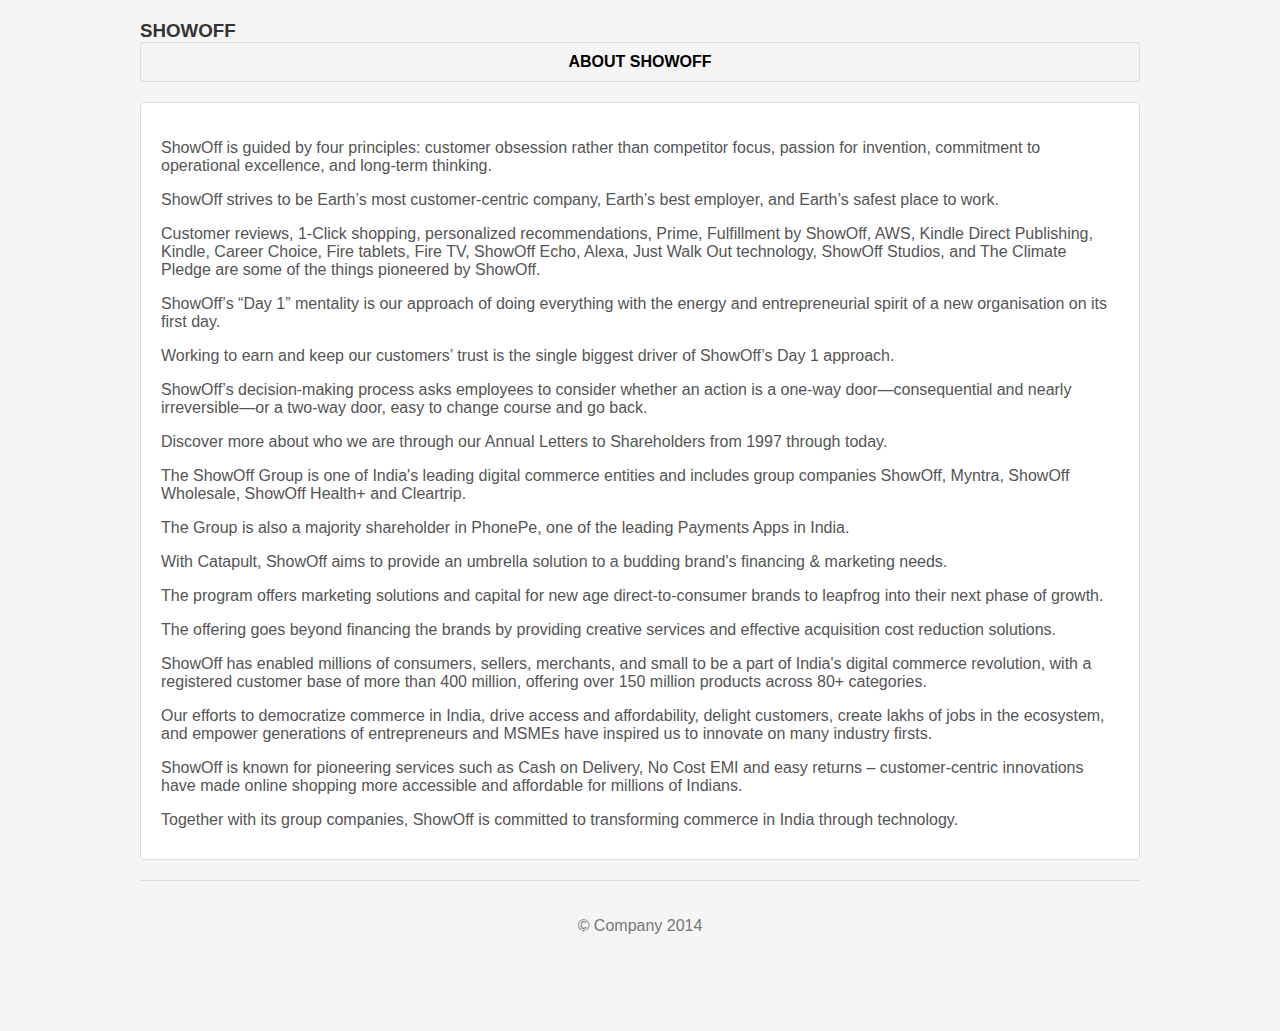
<file: about-us.html>
<!DOCTYPE html>
<html lang="en">
  <head>
    <meta charset="utf-8">
    <title>SHOWOFF</title>
    <meta name="viewport" content="width=device-width, initial-scale=1.0">
  </head>
  <body style="background-color: #f5f5f5; margin: 0; font-family: Arial, sans-serif;">

    <div style="padding-top: 20px; padding-bottom: 60px; margin: 0 auto; max-width: 1000px;">
      <div style="margin-bottom: 20px;">
        <h3 style="color: #333; margin: 0;">SHOWOFF</h3>
        <div style="padding: 0;">
          <ul style="margin: 0; padding: 0; list-style: none; display: table; width: 100%;">
            <li style="display: table-cell; width: 1%; font-weight: bold; text-align: center;">
              <a href="index.html" style="text-decoration: none; color: #000; display: block; padding: 10px; border: 1px solid #ddd; border-radius: 3px;">ABOUT SHOWOFF</a>
            </li>
          </ul>
        </div>
      </div>

      <div style="margin: 20px 0;">
        <div style="background: #fff; padding: 20px; border: 1px solid #ddd; border-radius: 5px;">
          <p style="margin-bottom: 10px; color: #555;">ShowOff is guided by four principles: customer obsession rather than competitor focus, passion for invention, commitment to operational excellence, and long-term thinking.</p>
          <p style="margin-bottom: 10px; color: #555;">ShowOff strives to be Earth’s most customer-centric company, Earth’s best employer, and Earth’s safest place to work.</p>
          <p style="margin-bottom: 10px; color: #555;">Customer reviews, 1-Click shopping, personalized recommendations, Prime, Fulfillment by ShowOff, AWS, Kindle Direct Publishing, Kindle, Career Choice, Fire tablets, Fire TV, ShowOff Echo, Alexa, Just Walk Out technology, ShowOff Studios, and The Climate Pledge are some of the things pioneered by ShowOff.</p>
          <p style="margin-bottom: 10px; color: #555;">ShowOff’s “Day 1” mentality is our approach of doing everything with the energy and entrepreneurial spirit of a new organisation on its first day.</p>
          <p style="margin-bottom: 10px; color: #555;">Working to earn and keep our customers’ trust is the single biggest driver of ShowOff’s Day 1 approach.</p>
          <p style="margin-bottom: 10px; color: #555;">ShowOff’s decision-making process asks employees to consider whether an action is a one-way door—consequential and nearly irreversible—or a two-way door, easy to change course and go back.</p>
          <p style="margin-bottom: 10px; color: #555;">Discover more about who we are through our Annual Letters to Shareholders from 1997 through today.</p>
          <p style="margin-bottom: 10px; color: #555;">The ShowOff Group is one of India's leading digital commerce entities and includes group companies ShowOff, Myntra, ShowOff Wholesale, ShowOff Health+ and Cleartrip.</p>
          <p style="margin-bottom: 10px; color: #555;">The Group is also a majority shareholder in PhonePe, one of the leading Payments Apps in India.</p>
          <p style="margin-bottom: 10px; color: #555;">With Catapult, ShowOff aims to provide an umbrella solution to a budding brand's financing & marketing needs.</p>
          <p style="margin-bottom: 10px; color: #555;">The program offers marketing solutions and capital for new age direct-to-consumer brands to leapfrog into their next phase of growth.</p>
          <p style="margin-bottom: 10px; color: #555;">The offering goes beyond financing the brands by providing creative services and effective acquisition cost reduction solutions.</p>
          <p style="margin-bottom: 10px; color: #555;">ShowOff has enabled millions of consumers, sellers, merchants, and small to be a part of India's digital commerce revolution, with a registered customer base of more than 400 million, offering over 150 million products across 80+ categories.</p>
          <p style="margin-bottom: 10px; color: #555;">Our efforts to democratize commerce in India, drive access and affordability, delight customers, create lakhs of jobs in the ecosystem, and empower generations of entrepreneurs and MSMEs have inspired us to innovate on many industry firsts.</p>
          <p style="margin-bottom: 10px; color: #555;">ShowOff is known for pioneering services such as Cash on Delivery, No Cost EMI and easy returns – customer-centric innovations have made online shopping more accessible and affordable for millions of Indians.</p>
          <p style="margin-bottom: 10px; color: #555;">Together with its group companies, ShowOff is committed to transforming commerce in India through technology.</p>
        </div>
      </div>

      <div style="text-align: center; padding: 20px; border-top: 1px solid #ddd;">
        <p style="color: #777;">&copy; Company 2014</p>
      </div>
    </div>
  </body>
</html>
</file>
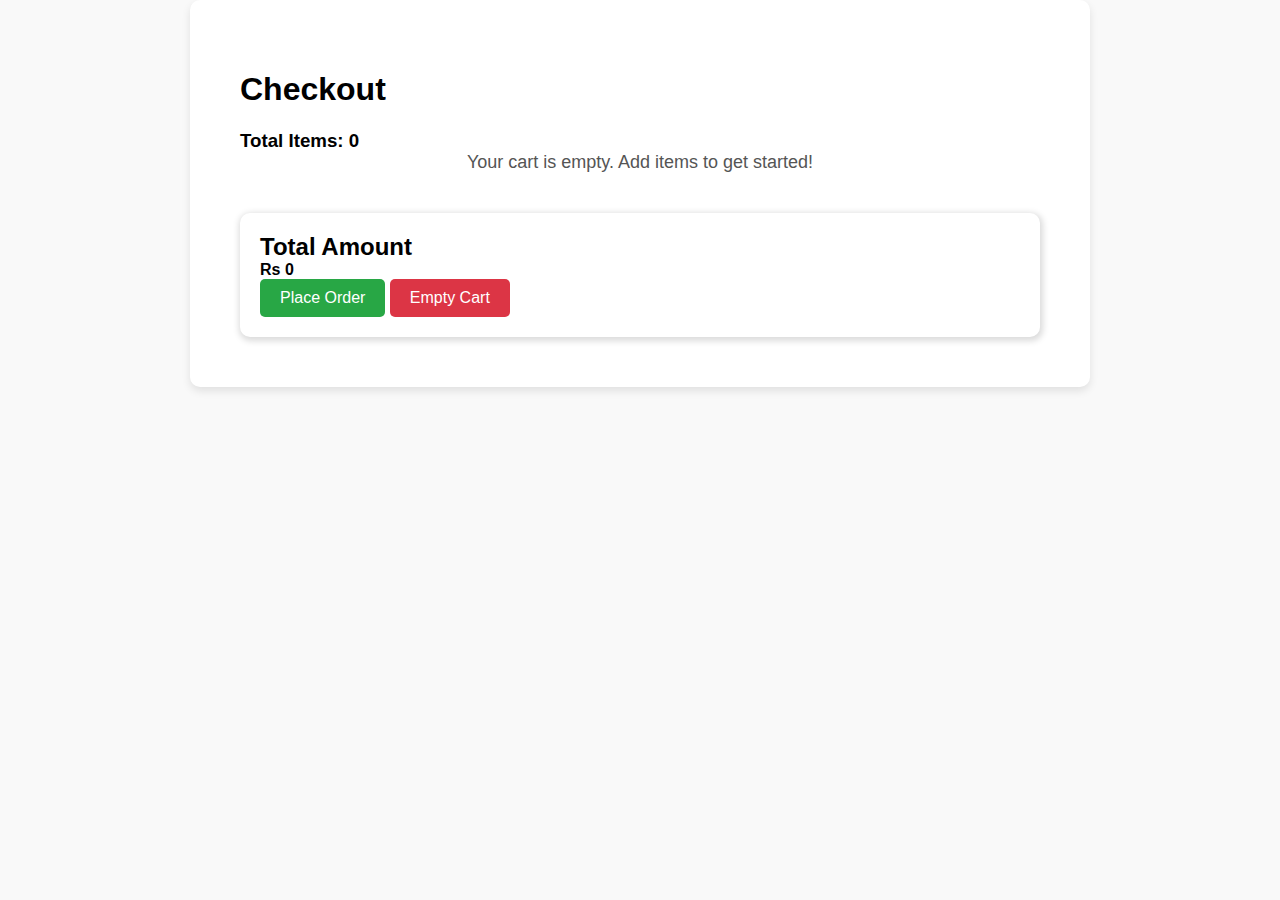
<file: cart.html>
<!DOCTYPE html>
<html lang="en">
<head>
    <meta charset="UTF-8">
    <meta name="viewport" content="width=device-width, initial-scale=1.0">
    <meta http-equiv="X-UA-Compatible" content="ie=edge">
    <title>SHOWOFF</title>
    <link rel="stylesheet" href="cart.css">
    <script src="cart.js" defer></script>
</head>
<body>
    <div id="cartMainContainer">
        <h1>Checkout</h1>
        <h3 id="totalItem">Total Items: 0</h3>

        <div id="cartContainer">
        </div>

        <div id="totalContainer">
            <h2>Total Amount</h2>
            <h4 id="totalAmount">Rs 0</h4>
            <button id="placeOrder">Place Order</button>
            <button id="emptyCart" class="secondary-btn">Empty Cart</button>
        </div>
    </div>
</body>
</html>
</file>
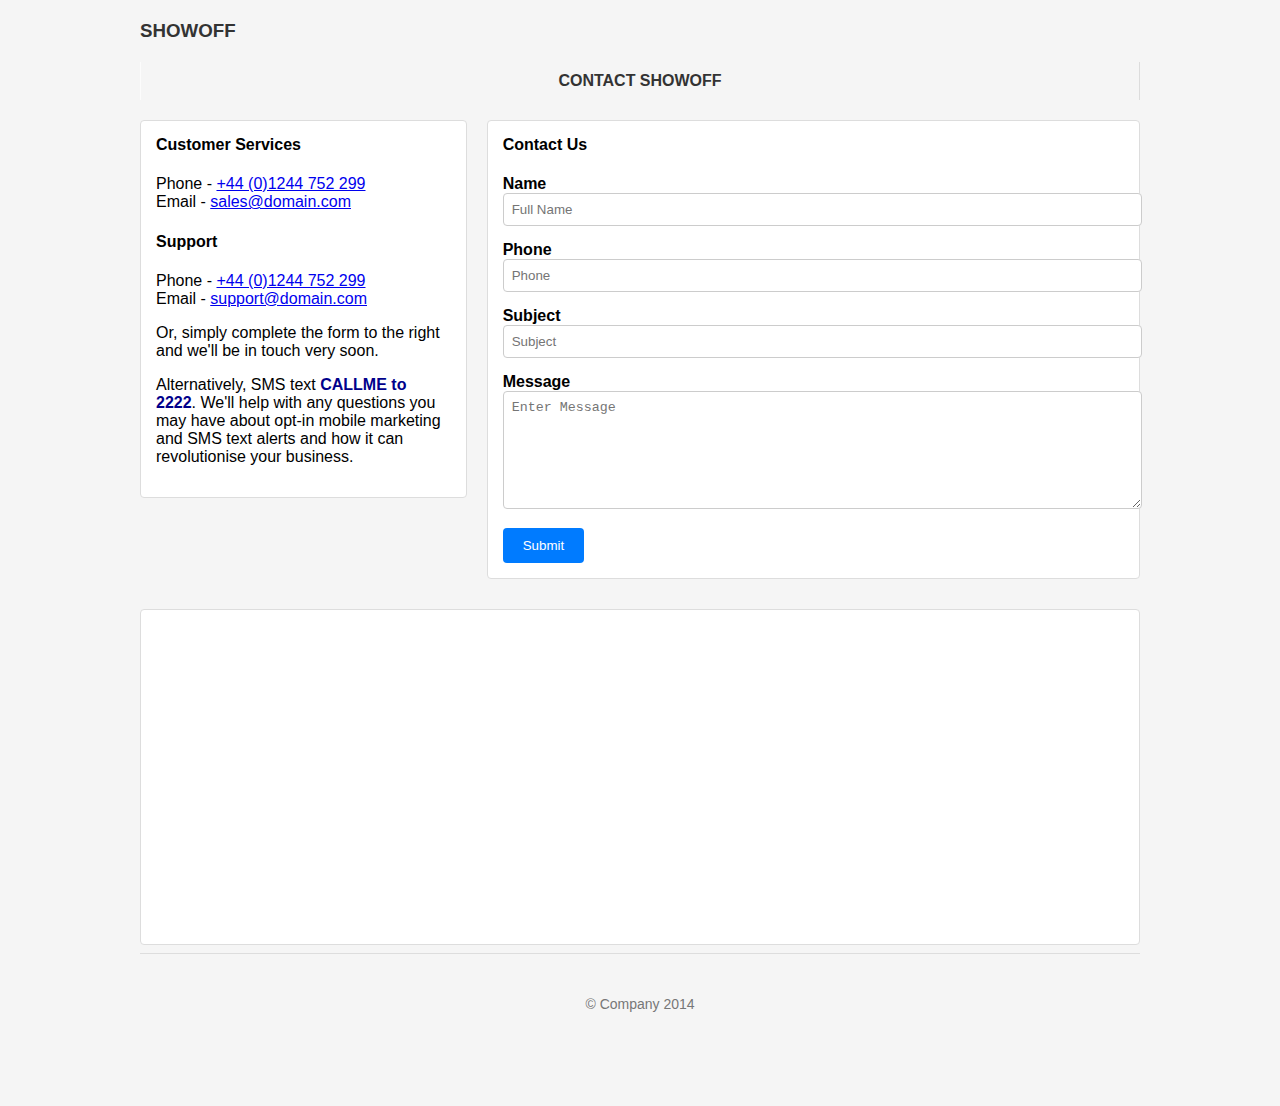
<file: contact-us.html>
<!DOCTYPE html>
<html lang="en">
  <head>
    <meta charset="utf-8">
    <title>SHOWOFF</title>
    <meta name="viewport" content="width=device-width, initial-scale=1.0">
  </head>
  <body style="background-color: #f5f5f5; margin: 0; font-family: Arial, sans-serif;">
    <div class="container" style="padding-top: 20px; padding-bottom: 60px; margin: 0 auto; max-width: 1000px;">
      <div class="masthead">
        <h3 class="muted" style="margin: 0; color: #333;">SHOWOFF</h3>
        <div class="navbar" style="margin: 20px 0;">
          <div class="navbar-inner" style="padding: 0;">
            <div class="container" style="display: flex;">
              <ul class="nav" style="margin: 0; display: table; width: 100%; list-style: none; padding: 0;">
                <li class="active" style="display: table-cell; width: 1%; float: none;">
                  <a href="index.html" style="font-weight: bold; text-align: center; display: block; padding: 10px; text-decoration: none; color: #333; border-left: 1px solid rgba(255, 255, 255, 0.75); border-right: 1px solid rgba(0, 0, 0, 0.1);">
                    CONTACT SHOWOFF
                  </a>
                </li>
              </ul>
            </div>
          </div>
        </div>
      </div>
      <div class="row-fluid" style="display: flex; flex-wrap: wrap; gap: 20px;">
        <div class="span4" style="flex: 1;">
          <div class="thumbnail content-white" style="background-color: #fff; padding: 15px; border: 1px solid #ddd; border-radius: 4px;">
            <div class="caption">
              <h4 style="margin-top: 0;">Customer Services</h4>
              <p>Phone - <a rel="nofollow" href="tel:+441244752299">+44 (0)1244 752 299</a><br>Email - <a rel="nofollow" href="mailto:sales@domain.com">sales@domain.com</a></p>
              <h4>Support</h4>
              <p>Phone - <a rel="nofollow" href="tel:+441244752299">+44 (0)1244 752 299</a><br>Email - <a rel="nofollow" href="mailto:support@domain.com">support@domain.com</a></p>
              <p>Or, simply complete the form to the right and we'll be in touch very soon.</p>
              <p>Alternatively, SMS text <strong><a rel="nofollow" href="sms:CALLME to 2222" style="color: darkblue; text-decoration: none;">CALLME to 2222</a></strong>. We'll help with any questions you may have about opt-in mobile marketing and SMS text alerts and how it can revolutionise your business.</p>
            </div>
          </div>
        </div>
        <div class="span8" style="flex: 2;">
          <div class="thumbnail content-white" style="background-color: #fff; padding: 15px; border: 1px solid #ddd; border-radius: 4px;">
            <div class="caption">
              <h4 style="margin-top: 0;">Contact Us</h4>
              <form class="form-horizontal" style="margin: 0;">
                <div class="control-group" style="margin-bottom: 15px;">
                  <label for="name" style="display: block; font-weight: bold;">Name</label>
                  <input type="text" id="name" placeholder="Full Name" style="width: 100%; padding: 8px; border: 1px solid #ccc; border-radius: 4px;">
                </div>
                <div class="control-group" style="margin-bottom: 15px;">
                  <label for="phone" style="display: block; font-weight: bold;">Phone</label>
                  <input type="text" id="phone" placeholder="Phone" style="width: 100%; padding: 8px; border: 1px solid #ccc; border-radius: 4px;">
                </div>
                <div class="control-group" style="margin-bottom: 15px;">
                  <label for="subject" style="display: block; font-weight: bold;">Subject</label>
                  <input type="text" id="subject" placeholder="Subject" style="width: 100%; padding: 8px; border: 1px solid #ccc; border-radius: 4px;">
                </div>
                <div class="control-group" style="margin-bottom: 15px;">
                  <label for="m" style="display: block; font-weight: bold;">Message</label>
                  <textarea id="m" placeholder="Enter Message" style="width: 100%; height: 100px; padding: 8px; border: 1px solid #ccc; border-radius: 4px;"></textarea>
                </div>
                <div class="control-group">
                  <button type="submit" class="btn btn-primary" style="background-color: #007bff; color: #fff; padding: 10px 20px; border: none; border-radius: 4px;">Submit</button>
                </div>
              </form>
            </div>
          </div>
        </div>
      </div>
      <div style="padding-top: 10px;"></div>
      <div class="row-fluid" style="margin-top: 20px;">
        <div class="span12" style="width: 100%;">
          <div class="thumbnail content-white" style="background-color: #fff; padding: 15px; border: 1px solid #ddd; border-radius: 4px;">
            <div class="caption">
              <iframe width="100%" height="300px" frameborder="0" scrolling="no"
              src="http://maps.google.com/maps?f=q&amp;source=s_q&amp;hl=en&amp;geocode=&amp;q=1600+Amphitheatre+Parkway+Mountain+View&amp;aq=&amp;vpsrc=6&amp;g=WR143SZ&amp;ie=UTF8&amp;hq=&amp;hnear=1600+Amphitheatre+Parkway+Mountain+View&amp;t=m&amp;z=16&amp;output=embed&amp;iwloc=near"
              style="border: none;"></iframe>
            </div>
          </div>
        </div>
      </div>
      <hr style="border: 0; border-top: 1px solid #ddd;">
      <div class="footer" style="text-align: center; padding: 20px 0; font-size: 14px; color: #777;">
        <p>&copy; Company 2014</p>
      </div>
    </div>
  </body>
</html>
</file>
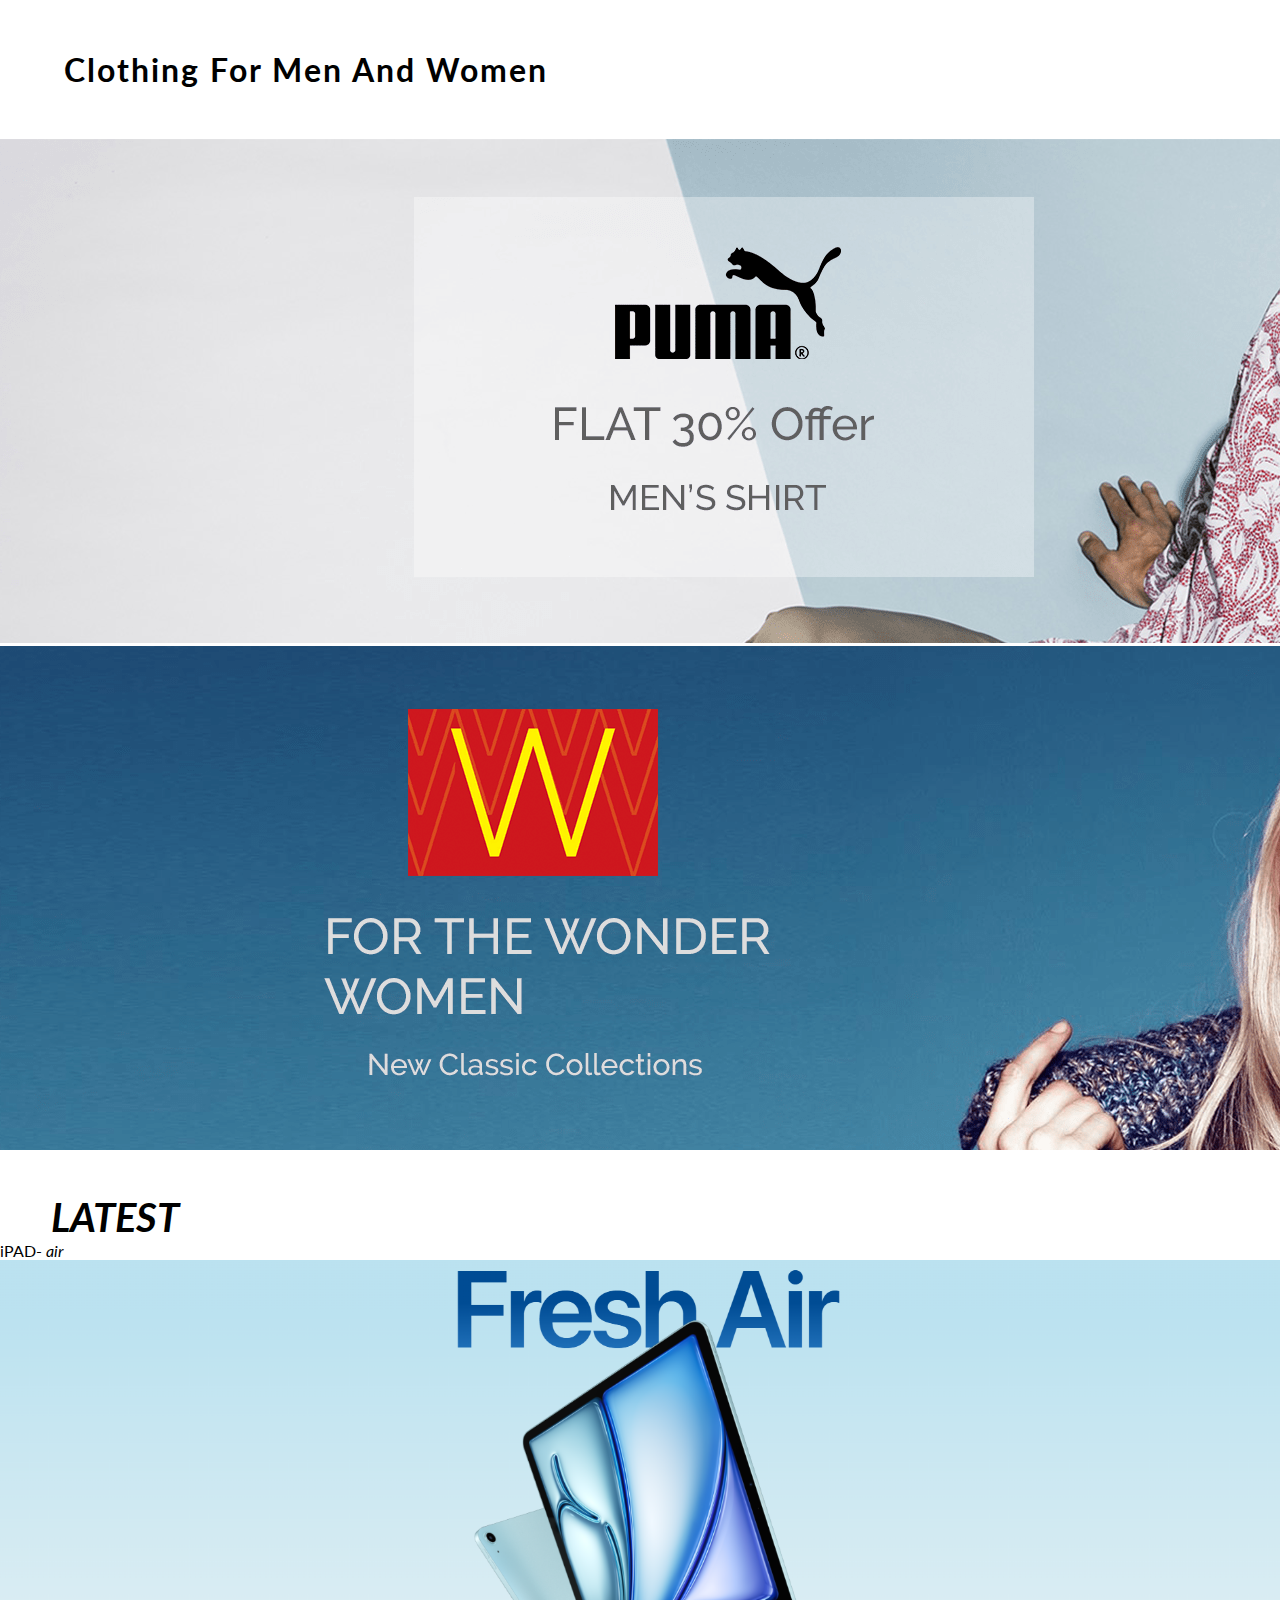
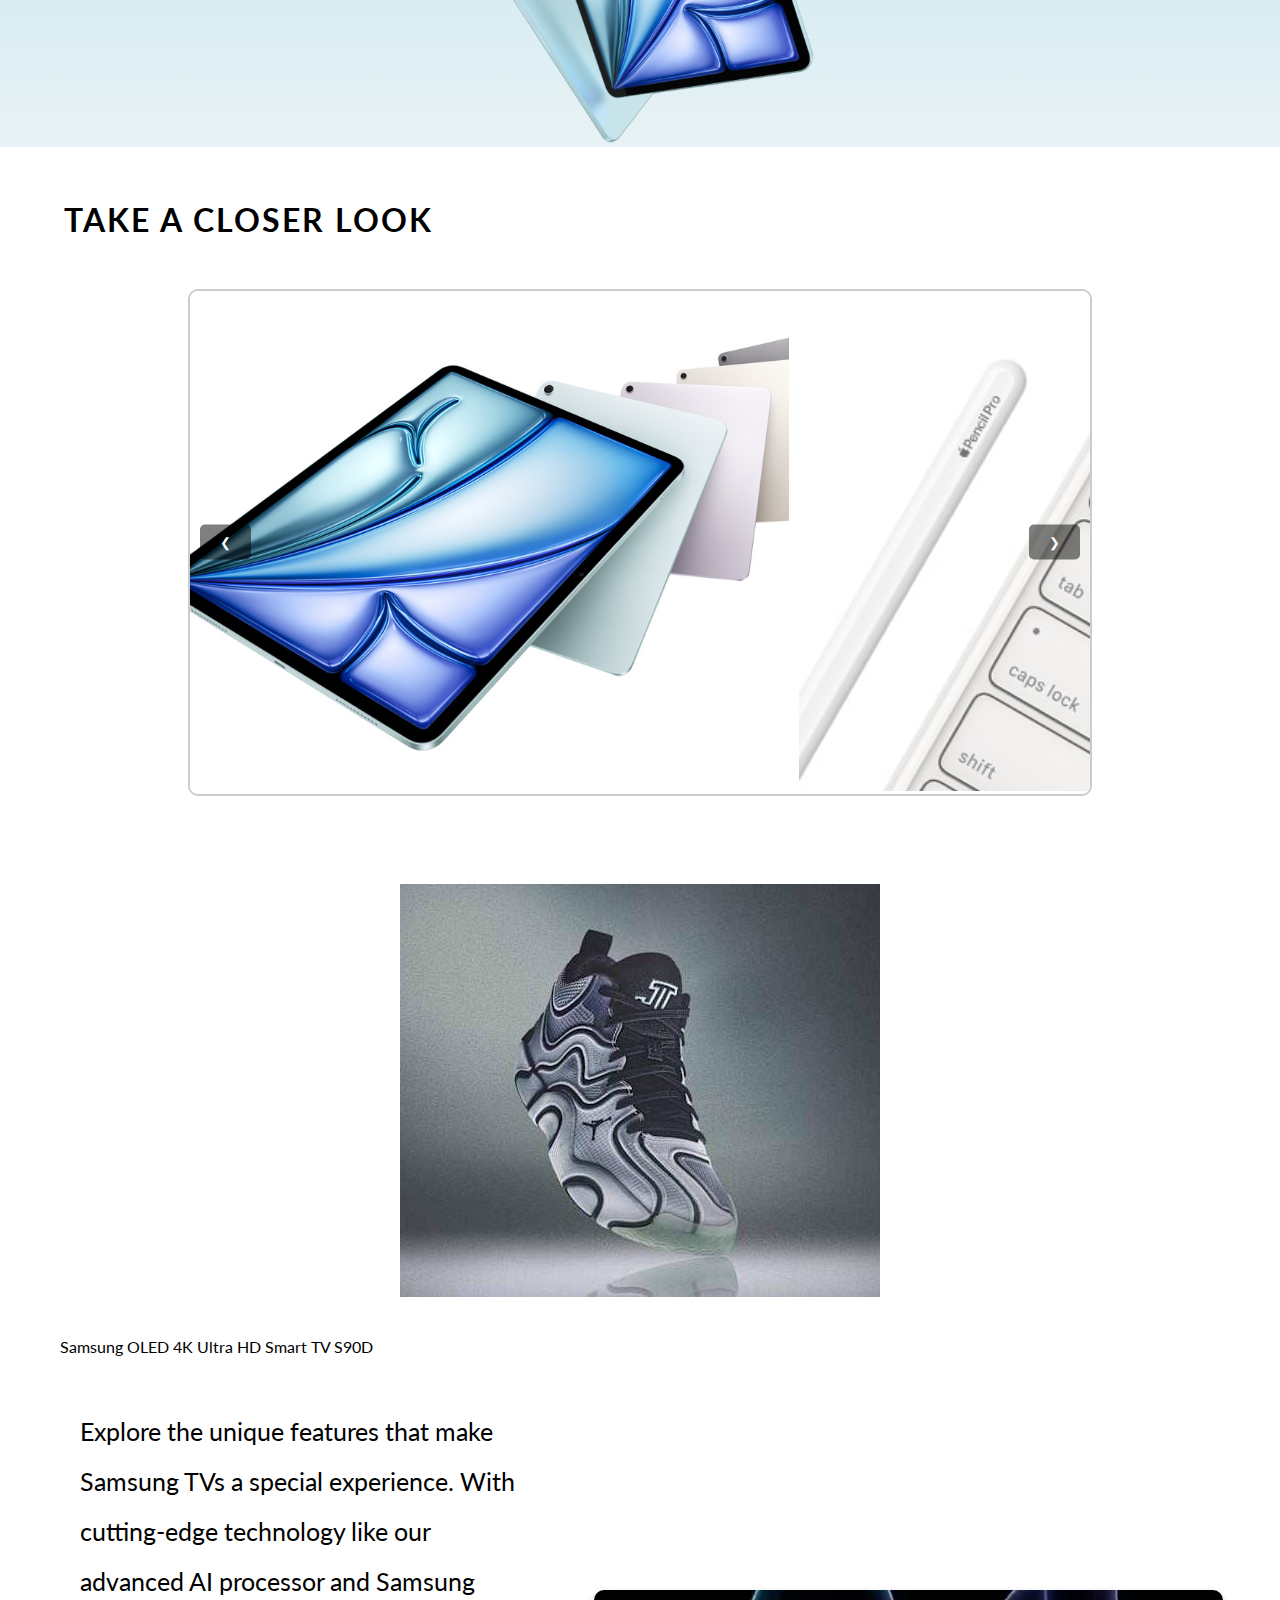
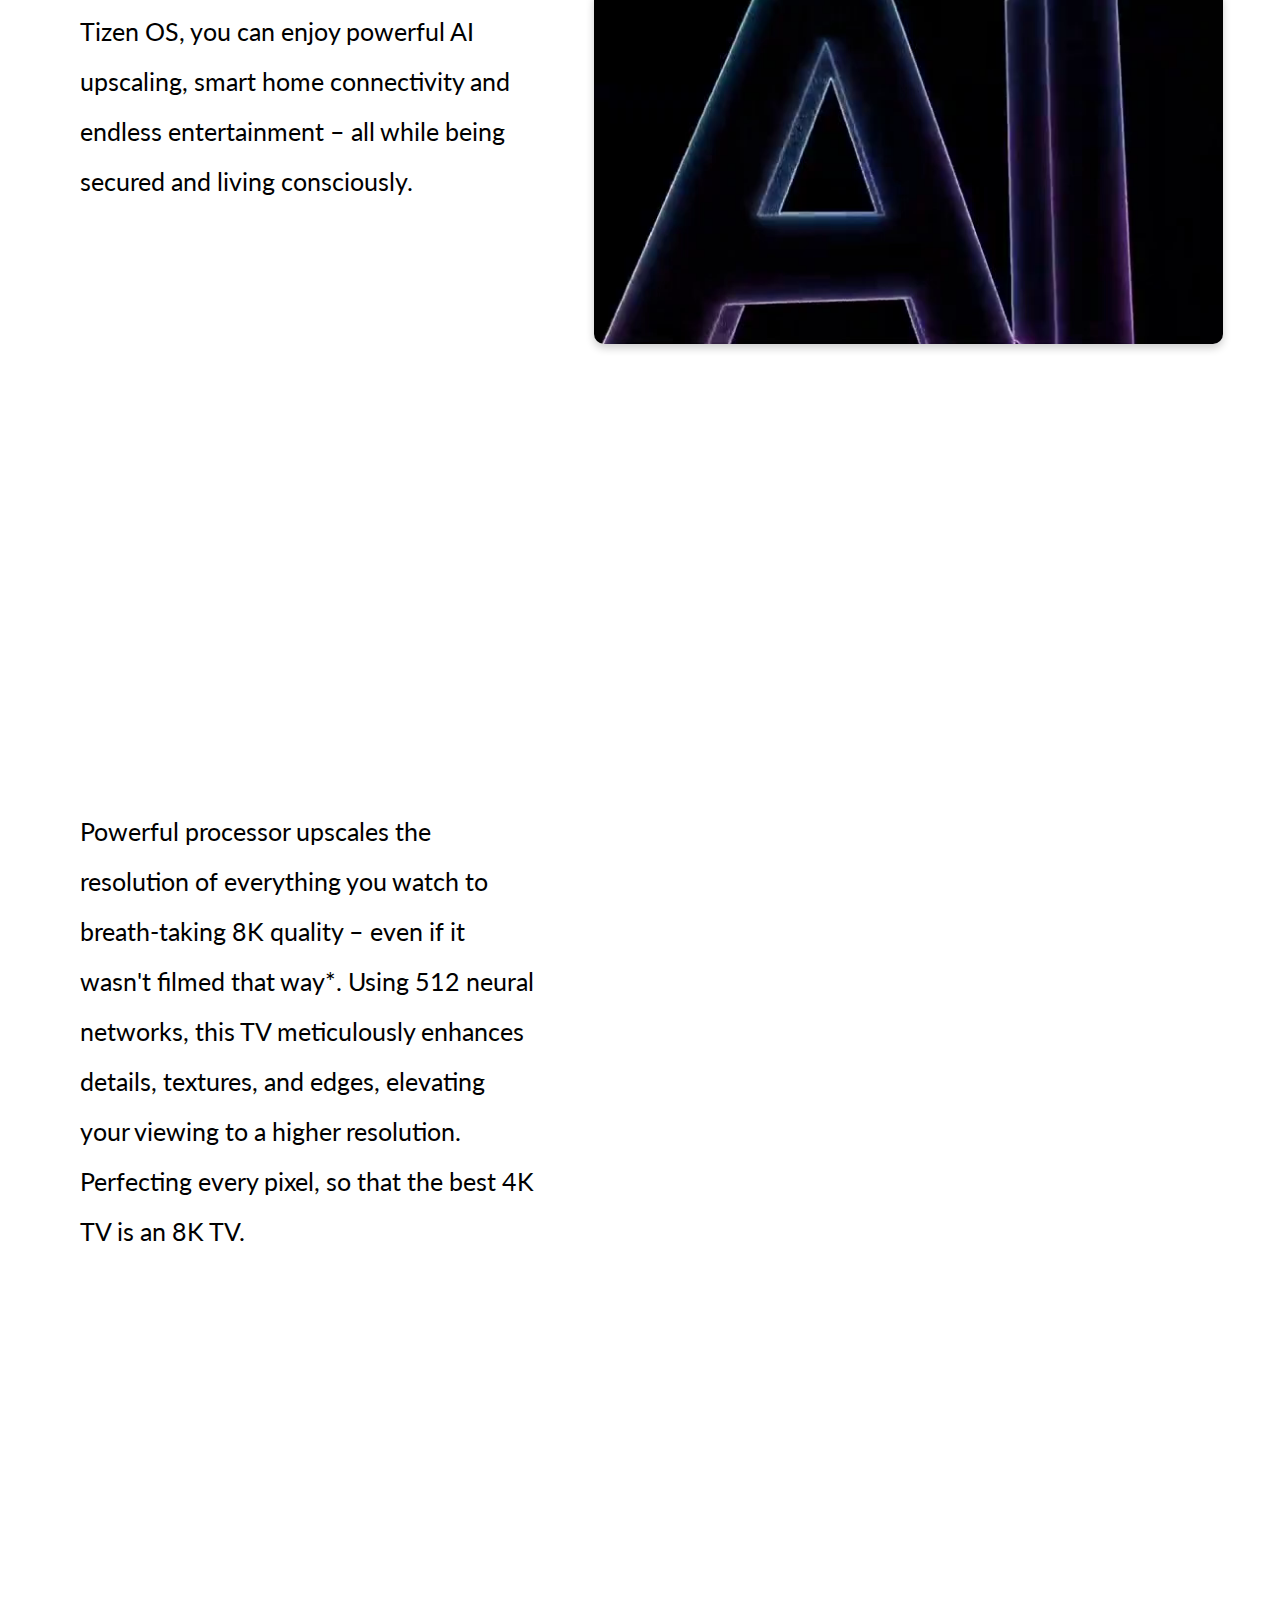
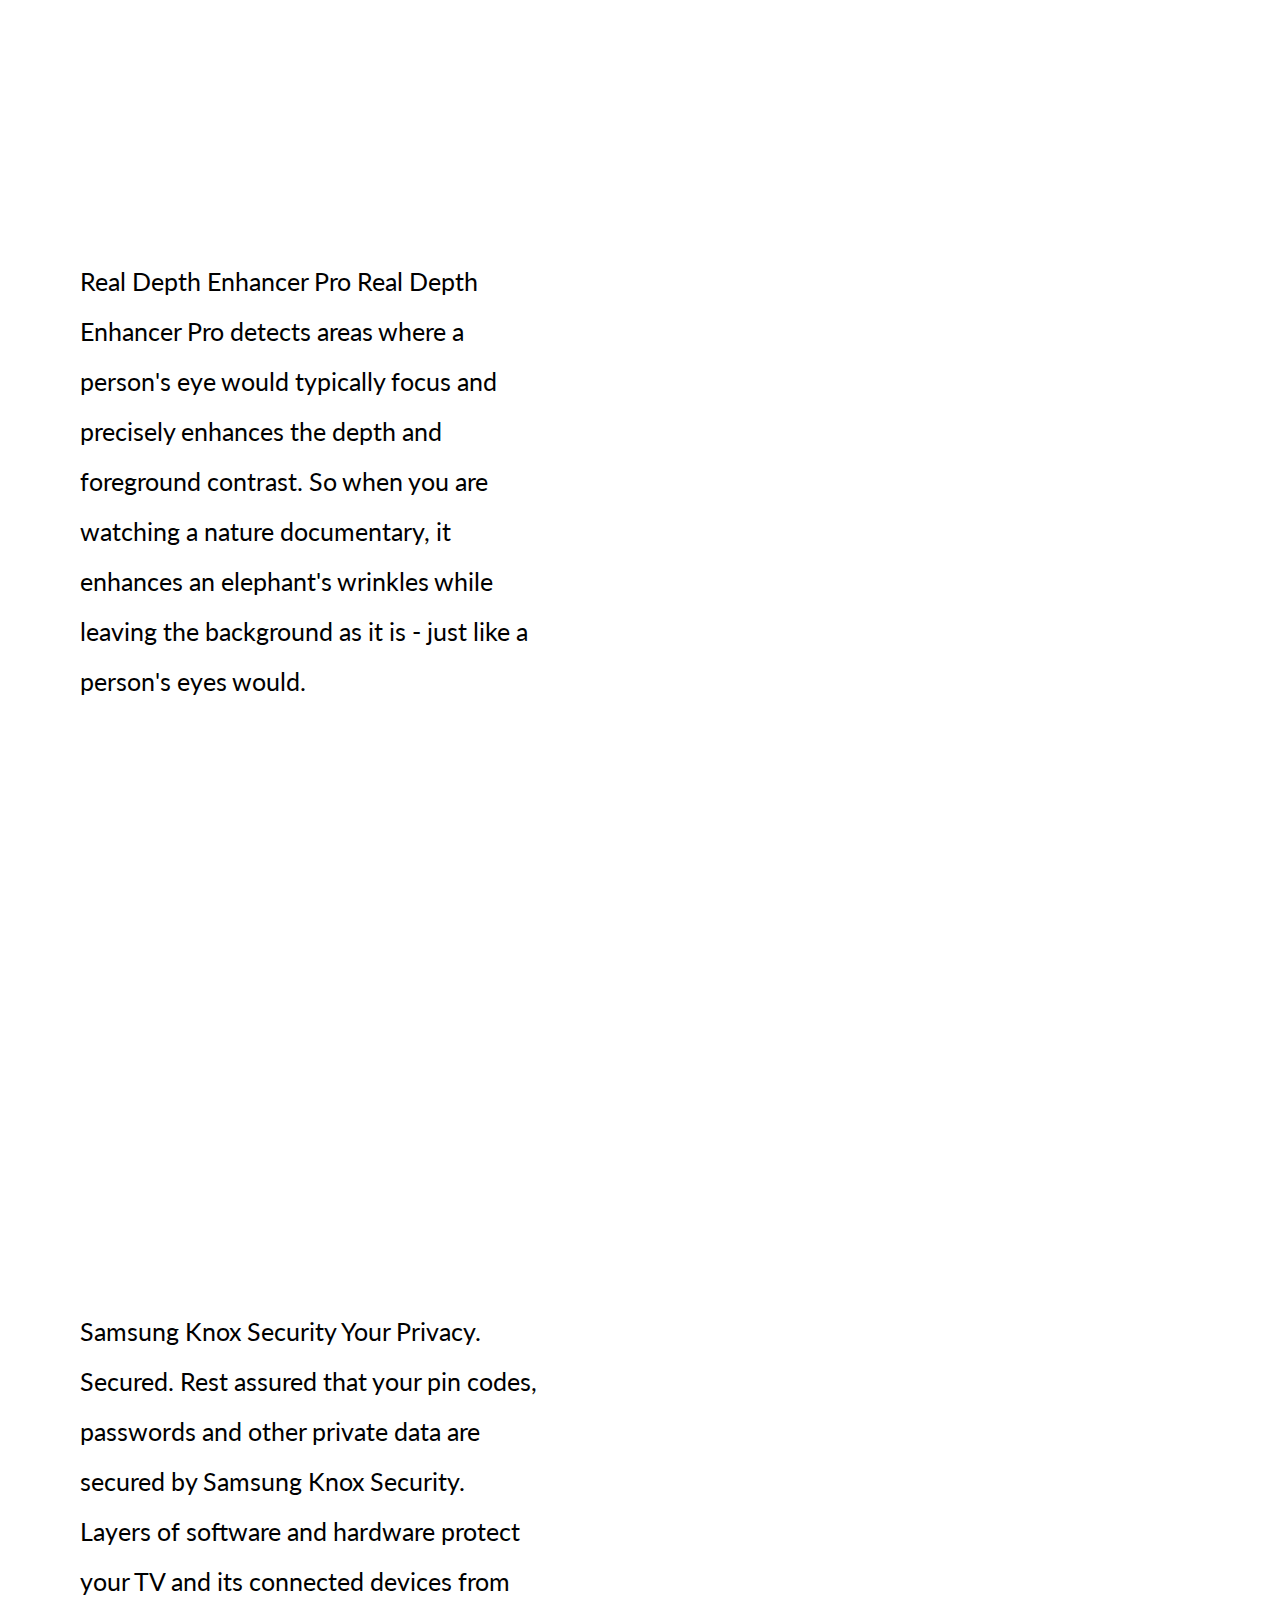
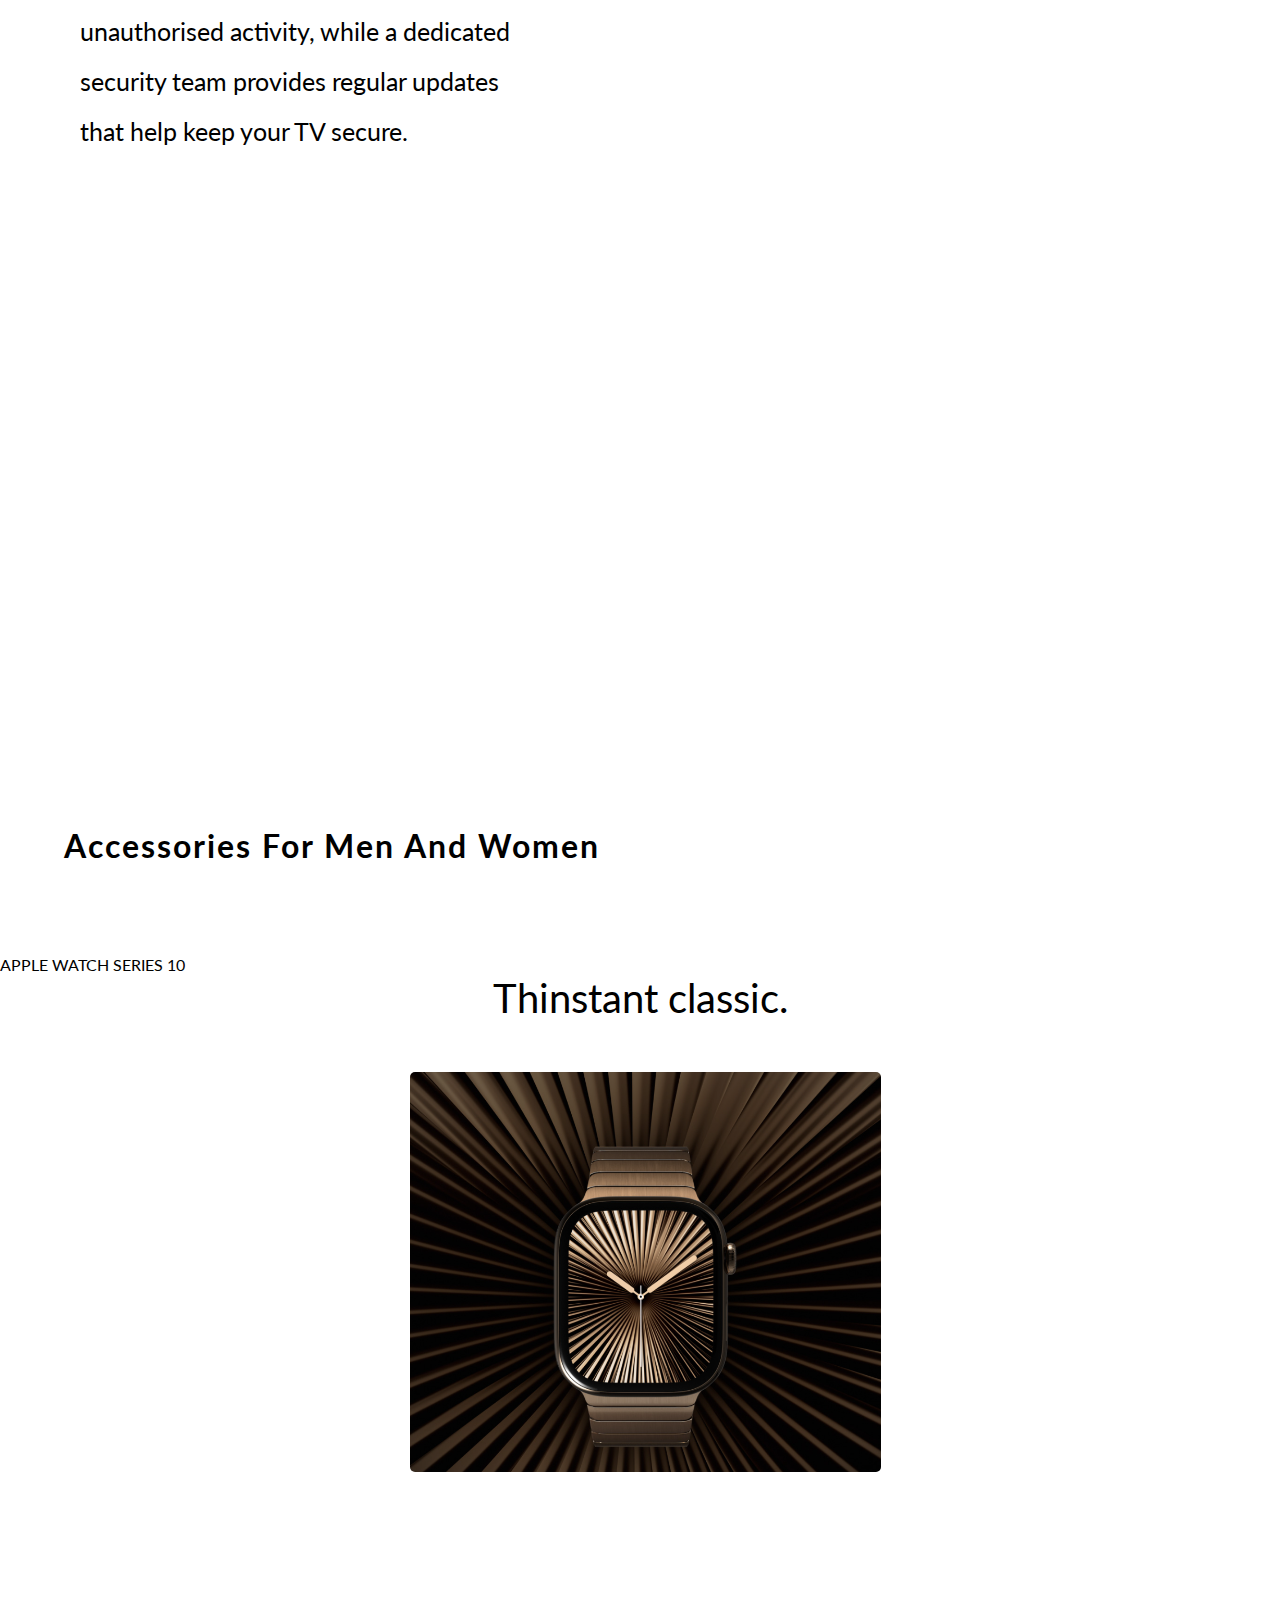
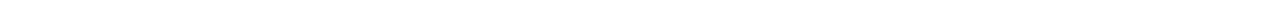
<file: content.html>
<!DOCTYPE html>
<html lang="en">
<head>
    <meta charset="UTF-8">
    <meta name="viewport" content="width=device-width, initial-scale=1.0">
    <meta http-equiv="X-UA-Compatible" content="ie=edge">
    <title> SHOWOFF </title>
    <link href="https://fonts.googleapis.com/css?family=Lato&display=swap" rel="stylesheet">
   
    <link rel="stylesheet" href="content.css">

</head>
<body>
   
    <div id="mainContainer">

        <h1> clothing for men and women </h1>

        <div class="slider-image">
            <img src="img4.png" alt="Slide 3">
        </div>
        <div class="slider-image">
          <img src="img3.png" alt="Slide 2">
      </div>

        <div id="containerClothing">
        </div>
        <b><i>LATEST</i></b>
        
        <DIV class="mintext3">iPAD- <i>air</i></DIV>
        <div class="mainipad">
        <img src="ipad.png" alt="Image 1">
             </div>
             <h1>TAKE A CLOSER LOOK</h1>
        <div class="ipad">
          <div class="carousel-container">
            <div class="carousel">
              <div class="carousel-slide">
                <img src="closer1.jpg" alt="Image 1">
              </div>
              <div class="carousel-slide">
                <img src="closer2.jpg" alt="Image 2">
              </div>
              <div class="carousel-slide">
                <img src="closer3.jpg" alt="Image 3">
              </div>
              <div class="carousel-slide">
                <img src="closer4.jpg" alt="Image 4">
              </div>
              <div class="carousel-slide">
                <img src="closer5.jpg" alt="Image 5">
              </div>
              <div class="carousel-slide">
                <img src="closer6.jpg" alt="Image 5">
              </div>
            </div>
            <button class="prev" onclick="prevSlide()">&#10094;</button>
            <button class="next" onclick="nextSlide()">&#10095;</button>
          </div>
        </div>
        <div class="shoename">JORDAN TATUM 3 "ZEN"</div>
        <div class="jordannn">
            <img src="zennfinal.jpg" alt="shoe">
        </div>
        <div class="containertv">
          <div class="texttv">
        <DIV class="mintext2">Samsung OLED 4K Ultra HD Smart TV S90D</DIV>
        <p>Explore the unique features that make Samsung TVs a special experience.
        With cutting-edge technology like our advanced  AI processor and Samsung Tizen OS,
        you can enjoy powerful AI upscaling, smart home connectivity and endless 
        entertainment – all while being secured and living consciously.</p>
        <p>Powerful processor upscales the resolution of everything you watch to
        breath-taking 8K quality – even if it wasn't filmed that way*. Using 512
        neural networks, this TV meticulously enhances details, textures, and 
        edges, elevating your viewing to a higher resolution. Perfecting 
        every pixel, so that the best 4K TV is an 8K TV.</p>
        <p>Real Depth Enhancer Pro
        Real Depth Enhancer Pro detects areas where a person's eye would typically
          focus and precisely enhances the depth and foreground contrast. So when 
          you are watching a nature documentary, it enhances an elephant's wrinkles 
          while leaving the background as it is - just like a person's eyes would.</p>
          <p>Samsung Knox Security
          Your Privacy. Secured.
          Rest assured that your pin codes, passwords and other private data are
        secured by Samsung Knox Security. Layers of software and hardware protect your TV and 
       its connected devices from unauthorised activity, while a dedicated security team
        provides regular updates that help keep your TV secure.</p>
          </div>
          <div class="video">
            <video src="OLED.mp4" autoplay muted loop></video>
          </div>
        </div>

     
        <h1> accessories for men and women </h1>
        <div id="containerAccessories">
        </div>

        <DIV class="mintext2">APPLE WATCH SERIES 10</DIV>
        <div class="atext">Thinstant classic.</div>
        <div class="popp">
          <a href="#">
            <div class="card">
              <div class="wrapper"></div>
              <img src="cover1 (2).png" class="character right-character" />
              <img src="main.png" class="cover-image" />
              <img src="cover1 (3).png" class="character center-character" />
              <img src="cover1 (1).png" class="character left-character" />
            </div>
          </a>
        </div>
        
        
    </div>
</body>
<script src="content.js"></script>

</html>
</file>
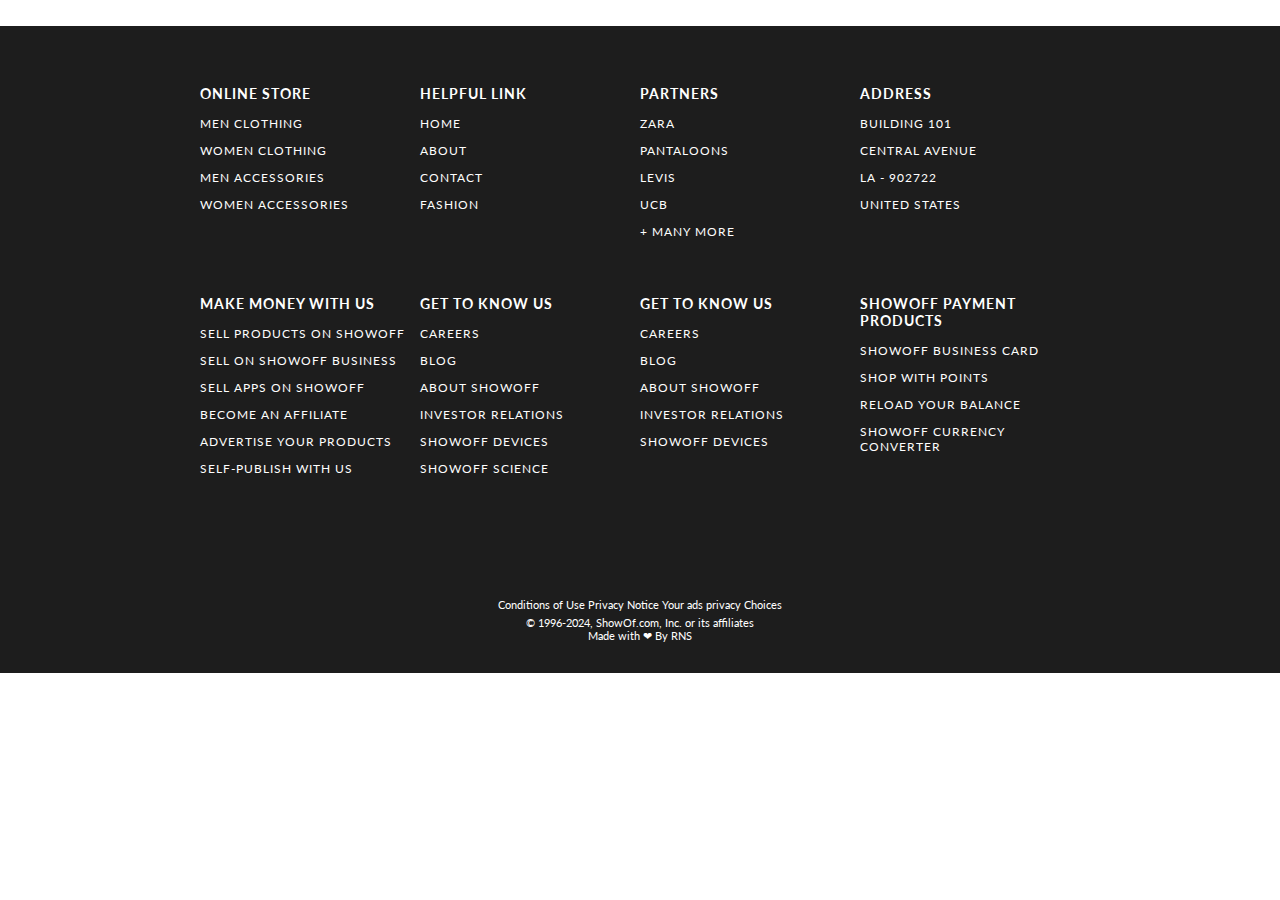
<file: footer.html>
<!DOCTYPE html>
<html lang="en">
<head>
    <meta charset="UTF-8">
    <meta name="viewport" content="width=device-width, initial-scale=1.0">
    <meta http-equiv="X-UA-Compatible" content="ie=edge">
    <title> SHOWOFF</title>
    <link href="https://fonts.googleapis.com/css?family=Source+Sans+Pro:300,400" rel="stylesheet">
    <link href="https://fonts.googleapis.com/css?family=Lato&display=swap" rel="stylesheet">
    <link rel="stylesheet" href="footer.css">
</head>

<body>
    <footer>
        <section>    
            <div id="containerFooter">
                
                <div id="webFooter">
                    <h3> online store </h3>
                    <p> men clothing </p>
                    <p> women clothing </p>
                    <p> men accessories </p>
                    <p> women accessories </p>
                </div>
                <div id="webFooter">
                    <h3> helpful link </h3>
                    <p> home </p>
                    <p> about </p>
                    <p> contact </p>
                    <p>fashion</p>
                </div>
                <div id="webFooter">
                    <h3> partners </h3>
                    <p> zara </p>
                    <p> pantaloons </p>
                    <p> levis </p>
                    <p> ucb </p>
                    <p> + many more </p>
                </div>
                <div id="webFooter">
                    <h3> address </h3>
                    <p> building 101 </p>
                    <p> central avenue </p>
                    <p> la - 902722 </p>
                    <p> united states </p>
                </div>
                <div id="webFooter">
                    <h3>Make Money with Us</h3>
                    <p>Sell products on ShowOff</p>
                    <p>Sell on ShowOff Business</p>
                    <p>Sell apps on ShowOff</p>
                    <p>Become an Affiliate</p>
                    <p>Advertise Your Products</p>
                    <p>Self-Publish with Us</p>
                </div>
                <div id="webFooter">
                    <h3>Get to Know Us</h3>
                    <p> Careers</p>
                    <p>Blog</p>
                    <p>About ShowOff</p>
                    <p>Investor Relations</p>
                    <p>ShowOff Devices</p>
                    <p>ShowOff Science</p>
                </div>
                <div id="webFooter">
                    <h3>Get to Know Us</h3>
                    <p> Careers</p>
                    <p>Blog</p>
                    <p>About ShowOff</p>
                    <p>Investor Relations</p>
                    <p>ShowOff Devices</p>
                </div>
                <div id="webFooter">
                    <h3>ShowOff Payment Products</h3>
                    <p>ShowOff Business Card</p>
                    <p>Shop with Points</p>
                    <p>Reload Your Balance</p>
                    <p>ShowOff Currency Converter</p>
                </div>
            </div>
            <div class="foot-panel3">
                <div class="logo"></div>
             </div>
             <div class="footpanel4">
                <div class="pages">
                   <a>Conditions of Use</a>
                   <a>Privacy Notice</a>
                   <a>Your ads privacy Choices</a>
                </div>
                <div class="copyright">
                   © 1996-2024, ShowOf.com, Inc. or its affiliates<br>
                   Made with ❤ By RNS
                </div>
             </div>
         </section>

    </footer>

</body>
</html>
</file>
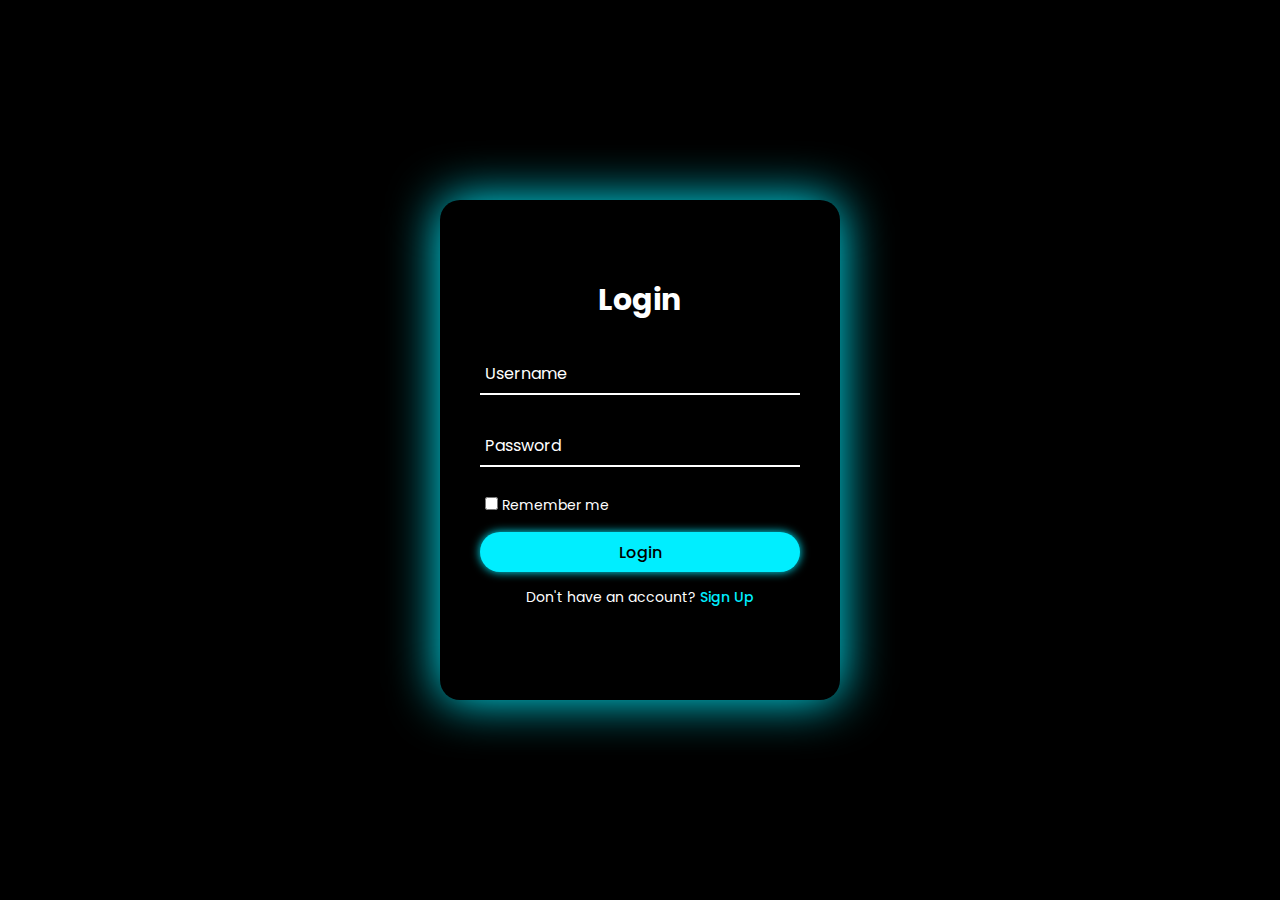
<file: login.html>
<!DOCTYPE html>
<html lang="en">
<head>
  <meta charset="UTF-8">
  <meta http-equiv="X-UA-Compatible" content="IE=edge">
  <meta name="viewport" content="width=device-width, initial-scale=1.0">
  <title>SHOWOFF</title>
  <link rel="stylesheet" type="text/css" href="login.css">
</head>
<body>
  <div class="wrapper">
    <div class="form-wrapper sign-in">
      <form action="">
        <h2>Login</h2>
        <div class="input-group">
          <input type="text" required>
          <label for="">Username</label>
        </div>
        <div class="input-group">
          <input type="password" required>
          <label for="">Password</label>
        </div>
        <div class="remember">
          <label><input type="checkbox"> Remember me</label>
        </div>
        <button type="submit">Login</button>
        <div class="signUp-link">
          <p>Don't have an account? <a href="#" class="signUpBtn-link">Sign Up</a></p>
        </div>
      </form>
    </div>
    <div class="form-wrapper sign-up">
      <form action="">
            <h2>Sign Up</h2>
              <div class="input-group">
                <input type="text" required>
                <label for="">Username</label>
              </div>
              <div class="input-group">
                <input type="email" required>
                <label for="">Email</label>
              </div>
              <div class="input-group">
                <input type="password" required>
                <label for="">Password</label>
              </div>
              <div class="remember">
                <label><input type="checkbox"> I agree to the terms & conditions</label>
              </div>
              <button type="submit">Sign Up</button>
              <div class="signUp-link">
                <p>Already have an account? <a href="#" class="signInBtn-link">Sign In</a></p>
              </div>
      </form>
    </div>
  </div>
  <script src="login.js"></script>
</body>
</html>
</file>
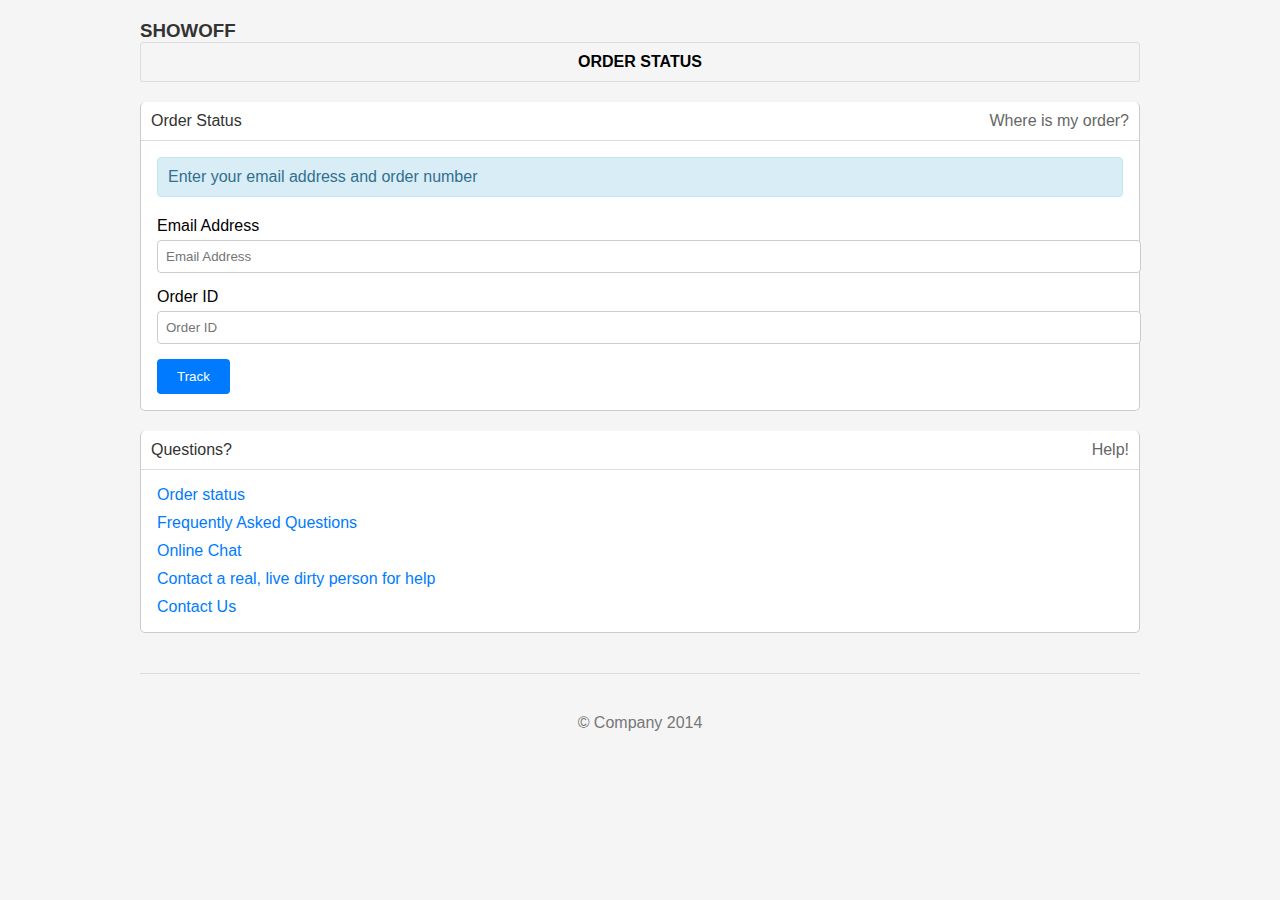
<file: orderstatus.html>
<!DOCTYPE html>
<html lang="en">
  <head>
    <meta charset="utf-8">
    <title>SHOWOFF</title>
    <meta name="viewport" content="width=device-width, initial-scale=1.0">
    <meta name="description" content="">
    <meta name="author" content="">
  </head>
  <body style="background-color: #f5f5f5; margin: 0; padding: 0; font-family: Arial, sans-serif;">

    <div style="padding-top: 20px; padding-bottom: 60px; margin: 0 auto; max-width: 1000px;">

      <div style="margin-bottom: 20px;">
        <h3 style="color: #333; margin: 0;">SHOWOFF</h3>
        <div style="padding: 0;">
          <ul style="margin: 0; padding: 0; list-style: none; display: table; width: 100%;">
            <li style="display: table-cell; width: 1%; font-weight: bold; text-align: center;">
              <a href="index.html" style="text-decoration: none; color: #000; display: block; padding: 10px; border: 1px solid #ddd; border-radius: 3px;">ORDER STATUS</a>
            </li>
          </ul>
        </div>
      </div>

      <div style="margin: 20px 0;">
        <div style="border: 1px solid #ccc; background: white; margin: 1em 0em; border-top: none; border-radius: 5px;">
          <div style="padding: 10px; border-bottom: 1px solid #ddd; display: flex; justify-content: space-between;">
            <div style="color: #333;">Order Status</div>
            <div style="color: #666;">Where is my order?</div>
          </div>
          <div style="margin: 1em;">
            <div style="padding: 10px; background-color: #d9edf7; border: 1px solid #bce8f1; color: #31708f; border-radius: 4px;">
              Enter your email address and order number
            </div>

            <form style="margin-top: 20px;">
              <div style="margin-bottom: 15px;">
                <label for="name" style="display: block; margin-bottom: 5px;">Email Address</label>
                <input type="text" id="name" placeholder="Email Address" style="padding: 8px; width: 100%; border: 1px solid #ccc; border-radius: 4px;">
              </div>
              <div style="margin-bottom: 15px;">
                <label for="phone" style="display: block; margin-bottom: 5px;">Order ID</label>
                <input type="text" id="phone" placeholder="Order ID" style="padding: 8px; width: 100%; border: 1px solid #ccc; border-radius: 4px;">
              </div>
              <div style="margin-bottom: 15px;">
                <button type="submit" style="padding: 10px 20px; background-color: #007bff; color: white; border: none; border-radius: 4px; cursor: pointer;">Track</button>
              </div>
            </form>
          </div>
        </div>
      </div>

      <div style="margin: 20px 0;">
        <div style="border: 1px solid #ccc; background: white; margin: 1em 0em; border-top: none; border-radius: 5px;">
          <div style="padding: 10px; border-bottom: 1px solid #ddd; display: flex; justify-content: space-between;">
            <div style="color: #333;">Questions?</div>
            <div style="color: #666;">Help!</div>
          </div>
          <div style="margin: 1em;">
            <ul style="list-style: none; padding: 0; margin: 0;">
              <li style="margin-bottom: 10px;"><a href="" style="text-decoration: none; color: #007bff;">Order status</a></li>
              <li style="margin-bottom: 10px;"><a href="" style="text-decoration: none; color: #007bff;">Frequently Asked Questions</a></li>
              <li style="margin-bottom: 10px;"><a href="" style="text-decoration: none; color: #007bff;">Online Chat</a></li>
              <li style="margin-bottom: 10px;"><a href="" style="text-decoration: none; color: #007bff;">Contact a real, live dirty person for help</a></li>
              <li style="margin-bottom: 10px;"><a href="" style="text-decoration: none; color: #007bff;">Contact Us</a></li>
            </ul>
          </div>
        </div>
      </div>

      <hr style="border: 0; border-top: 1px solid #ddd; margin: 40px 0;">

      <div style="text-align: center; color: #777;">
        <p>&copy; Company 2014</p>
      </div>
    </div>

  </body>
</html>
</file>
<file: cart.css>
body {
    font-family: Arial, sans-serif;
    margin: 0;
    padding: 0;
    background-color: #f9f9f9;
}

#cartMainContainer {
    padding: 50px;
    max-width: 800px;
    margin: auto;
    background-color: #fff;
    border-radius: 10px;
    box-shadow: 0 4px 8px rgba(0, 0, 0, 0.1);
}

#cartContainer {
    display: flex;
    flex-direction: column;
    gap: 20px;
}

#box {
    background-color: white;
    box-shadow: 1px 2px 6px 2px rgb(219, 219, 219);
    border-radius: 10px;
    padding: 20px;
    display: flex;
    justify-content: space-between;
    align-items: center;
}

button {
    padding: 10px 20px;
    background-color: #28a745;
    border: none;
    color: white;
    border-radius: 5px;
    cursor: pointer;
    font-size: 16px;
}

button:hover {
    background-color: #218838;
}

.secondary-btn {
    background-color: #dc3545;
}

.secondary-btn:hover {
    background-color: #c82333;
}

#totalContainer {
    margin-top: 40px;
    background-color: white;
    padding: 20px;
    border-radius: 10px;
    box-shadow: 1px 2px 6px 2px rgb(219, 219, 219);
}

h2, h4, h3 {
    margin: 0;
}

#cartEmptyMessage {
    text-align: center;
    font-size: 18px;
    color: #555;
}
</file>
<file: content.css>
body
{
    margin: 0;
    font-family: 'Lato', sans-serif;
}
.shoename {
  display: flex;
  align-items: center;
  justify-content: center;
    font-size: 40px;
    font-weight: bold;
    color: rgb(92, 92, 186);
    transform: translateY(-100px); 
    opacity: 0; 
    animation: slideInFromTop 2s ease-out forwards; 
    margin-top: 30px;
  }
  

  @keyframes slideInFromTop {
    0% {
      transform: translateX(-700px);
      opacity: 0.1;
    }
    50% {
      transform: translateX(30px); 
      opacity: 0.7;
    }
    100% {
      transform: translateX(5px); 
      opacity: 1.5;
    }
  }
  
  .jordannn {
  height: auto;
  margin-top: 10px;
  display: flex;
  align-items: center; 
  justify-content: center;
  transition: transform 0.5s;
  position: relative;
  cursor: pointer;
}

.jordannn img {
  max-width: 100;
  transition: transform 0.5s ease;
}

.jordannn:hover img {
  transform: scaleX(-1); 
}

  b{
      font-size: 40px;
      margin-top: 10px;
      font-weight: bolder;
      margin-left: 4%;
  }

.atext{
  display: flex;
  justify-content: center;
  align-items: center;
  font-size: 40px;
}
.ipad {
display: flex;
justify-content: center;
align-items: center;
position: relative;
}

.carousel-container {
position: relative;
width: 80%;
max-width: 900px;
overflow: hidden;
border: 2px solid #ccc;
border-radius: 10px;
}

.carousel {
display: flex;
transition: transform 0.5s ease-in-out;
}

.carousel-slide {
flex: 0 0 66.6%; 
margin-right: 10px; 
box-sizing: border-box;
}

.carousel-slide img {
width: 100%;
height: 500px;
object-fit: cover; 
}

button {
position: absolute;
top: 50%;
transform: translateY(-50%);
background-color: rgba(0, 0, 0, 0.5);
color: white;
border: none;
padding: 10px 20px;
cursor: pointer;
border-radius: 5px;
}

button.prev {
left: 10px;
}

button.next {
right: 10px;
}
button:hover {
background-color: rgba(0, 0, 0, 0.8);
}
.mainipad img{
  max-width: 100%;
  height: auto;
}

.containertv {
display: flex;
flex-direction: row;
max-width: 1200px;
margin: 0 auto;
padding: 20px;
}

.texttv {
width: 60%;
padding: 20px;
overflow: auto;
}

.texttv h1 {
font-size: 2.5em;
margin-bottom: 20px;
}

.texttv p {
margin-bottom: 20px;
font-size: 25px;
line-height: 2;
margin-top: 30px;
margin-bottom: 560px;
padding: 20px;
}

.video {
width: 80%;
position: sticky;
top: 20px; 
height: 100vh;
display: flex;
align-items: center;
justify-content: center; 
}

.video video {
width: 1600px;
max-width: 95%; 
border-radius: 10px;
box-shadow: 0 4px 8px rgba(0, 0, 0, 0.2);
}
h1
{
    width: 90%;
    margin: auto;
    padding: 50px 0;
    letter-spacing: 2px;
    font-weight: 700;
    text-transform: capitalize;
}
#containerClothing, #containerAccessories
{
    display: grid;
    grid-gap: 70px 20px;
    grid-template-columns: repeat(5, 1fr);
    width: 90%;
    margin: auto;
    padding-bottom: 40px;
}
#box 
{
    width: 100%;
    background-color: white;
    align-content: center;
    border-radius: 10px;
    box-shadow: 1px 2px 6px 2px rgb(219, 219, 219);
}
#box:hover
{
    box-shadow: 1px 6px 3px 0 rgb(185, 185, 185);
}
#containerClothing img
{
    width: 100%;
    border-top-left-radius: 10px;
    border-top-right-radius: 10px;
}
#containerAccessories img
{
    width: 100%;
    border-top-left-radius: 10px;
    border-top-right-radius: 10px;
}
#details
{
    padding: 0 15px;
    text-transform: capitalize;
}
#box a 
{
    text-decoration: none;
    color: rgb(29, 29, 29);
}
h3
{
    font-size: 16px;
}
h4
{
    font-weight: 100;
}
h2
{
    color: rgb(3, 94, 94);
}
.popp {
    display: flex;
    justify-content: center;
    align-items: center;
    margin-top: 50px;
    margin-left: 10px;
  }
  
  .card {
    width: 400px;
    height: 400px;
    position: relative;
    display: flex;
    justify-content: center;
    align-items: center;
    padding: 0 36px;
    perspective: 2500px;
    margin: 0 50px;
    border-radius: 5px;
  }
  
  .cover-image {
    width: 471px;
    height: 400px;
    object-fit: cover;
    border-radius: 5px;
    z-index: -1;
    opacity: 1;
    transition: opacity 0.5s ease-in-out;
    }
  
    .card:hover .cover-image {
        opacity: 0; 
      }
  .wrapper {
    transition: all 0.5s;
    position: absolute;
    width: 100%;
    z-index: -1;
    border-radius: 5px;
  }
  
  .card:hover .wrapper {
    transform: perspective(900px) translateY(-5%) rotateX(47deg) translateZ(0);
    filter: blur(1px);
    border-radius: 5px;
  }
  
  
  .wrapper::before,
  .wrapper::after {
    content: "";
    opacity: 0;
    width: 100%;
    height: 80px;
    transition: all 0.5s;
    position: absolute;
    left: 0;
    border-radius: 5px;
  }
  
  .wrapper::before {
    top: 0;
    height: 100%;
    
    border-radius: 5px;
  }
  
  .wrapper::after {
    bottom: 0;
    opacity: 1;
    border-radius: 5px;
  }
  
  .card:hover .wrapper::before,
  .wrapper::after {
    opacity: 1;
  }
  
  .card:hover .wrapper::after {
    height: 120px;
  }
  
  
  
  .card:hover .title {
    transform: translate3d(0%, -50px, 100px);
  }
  
  .character {
    width: 350px;
    height: 350px;
    opacity: 0;
    transition: all 0.5s;
    position: absolute;
    z-index: -1;
    top: 0;
  }
  
  .center-character {
    opacity: 0;
    transform: translate3d(0%, 50%, 100px);
}
  
  .left-character {
    left: -70%;
    opacity: 0;
    transform: translate3d(-50%, 0%, 100px);
  }
  
  .right-character {
    right: -70%;
    opacity: 0;
    transform: translate3d(50%, 0%, 100px);
  }
  
  .card:hover .left-character {
    opacity: 1;
    transform: translate3d(0%, 0%, 0);
  }
  
  .card:hover .right-character {
    opacity: 1;
    transform: translate3d(0%, 0%, 0);
  }
  
  .card:hover .center-character {
    opacity: 1;
    transform: translate3d(0%, 0%, 0);
  }
  
@media(max-width: 1070px)
{
    h1
    {
        font-size: 25px;
    }
    #containerClothing, #containerAccessories
    {
        width: 95%;
        grid-gap: 10px;
    }
}
@media(max-width: 850px)
{
    h1 
    {
        width: 80%;
    }
    #containerClothing, #containerAccessories
    {
        display: grid;
        grid-gap: 70px 20px;
        grid-template-columns: repeat(3, 1fr);
        width: 80%;
    }    
}
@media(max-width: 650px)
{
    h1
    {
        font-size: 20px;
    }
    h1 
    {
        width: 90%;
    }
    #containerClothing, #containerAccessories
    {
        width: 90%;
    }
}
@media(max-width: 600px)
{
    h1 
    {
        width: 70%;
    }
    #containerClothing, #containerAccessories
    {
        width: 70%;
    }
}
@media(max-width: 505px)
{
    h1 
    {
        width: 80%;
    }
    #containerClothing, #containerAccessories
    {
        width: 80%;
        grid-template-columns: repeat(2, 1fr);
    }
}
</file>
<file: footer.css>
body
{
    margin: 0;
    font-family: 'Lato', sans-serif;
}

#containerFooter
{
    width: 100%;
    background-color: rgb(29, 29, 29);
    color: white;
    letter-spacing: 1px;
    display: grid;
    grid-template-columns: repeat(4, 1fr);
    text-transform: uppercase;
    font-size: 15px;
    padding: 15px 300px;
    box-sizing: border-box;
    margin-top: 26px;
}
#containerFooter h3:hover, #containerFooter p:hover
{
    color: lightslategray;
    cursor: pointer;
}
#webFooter
{
    padding-top: 30px;
    font-size: 12px;
}
#credit 
{
    width: 100%;
    margin: auto;
    padding: 20px 0;
    text-align: center;
    background-color: rgb(29, 29, 29);
    color: white;
    font-size: 11px;
    letter-spacing: 1px;
}

#credit a
{
    color: white;
    text-decoration: none;
    position: relative;
}
#credit a::after
{
content: "";
background: white;
mix-blend-mode: exclusion;
width: calc(100% + 18px);
height: 0;
position: absolute;
bottom: -4px;
left: -10px;
transition: all .3s cubic-bezier(0.445, 0.05, 0.55, 0.95);
}
#credit a:hover::after
{
    height: calc(100% + 8px)
}
@media(max-width: 1350px)
{
    #containerFooter
    {
        padding: 15px 200px;
    }
}
@media(max-width: 1166px)
{
    #containerFooter
    {
        padding: 15px 100px;
    }
}
@media(max-width: 950px)
{
    #containerFooter
    {
        padding: 15px 50px;
    }
}
@media(max-width: 850px)
{
    #containerFooter
    {
        font-size: 13px;
    }
    #webFooter
    {
        font-size: 10px;
    }
}
@media(max-width: 750px)
{
    #containerFooter
    {
        display: grid;
        grid-template-columns: 1fr 1fr;
        padding: 15px 100px;
    }
    #webFooter
    {
        padding: 15px 20px;
    }
}
@media(max-width: 540px)
{
    #containerFooter
    {
        padding: 0 25px;
    }
}
.foot-panel3{
    background-color:  rgb(29, 29, 29);
    height: 70px;
    display: flex;
    justify-content: center;
}

.footpanel4{
    background-color:  rgb(29, 29, 29);
    color:white;
    height: 100px;
}
.pages{
    font-size: 0.7rem;
    text-align: center;
    padding-top: 25px;
}
.copyright{
    font-size: 0.7rem;
    text-align: center;
    padding-top:5px;
}
</file>
<file: login.css>
@import url('https://fonts.googleapis.com/css2?family=Poppins:wght@300;400;500;600;700;800;900&display=swap');
* {
  margin: 0;
  padding: 0;
  box-sizing: border-box;
  font-family: 'Poppins', sans-serif;
}
body {
  display: flex;
  justify-content: center;
  align-items: center;
  min-height: 100vh;
  background: #000;
}
.wrapper {
  position: relative;
  width: 400px;
  height: 500px;
  background: #000;
  box-shadow: 0 0 50px #0ef;
  border-radius: 20px;
  padding: 40px;
  overflow: hidden;
}
.wrapper:hover {
  animation: animate 1s linear infinite;
}
@keyframes animate {
  100% {
    filter: hue-rotate(360deg);
  }
}
.form-wrapper {
    display: flex;
    justify-content: center;
    align-items: center;
    width: 100%;
    height: 100%;
    transition: 1s ease-in-out;
  }
  .wrapper.active .form-wrapper.sign-in {
    transform: translateY(-450px);
  }
  .wrapper .form-wrapper.sign-up {
    position: absolute;
    top: 450px;
    left: 0;
  }
  .wrapper.active .form-wrapper.sign-up {
    transform: translateY(-450px);
  }
  h2 {
    font-size: 30px;
    color: #fff;
    text-align: center;
  }
  .input-group {
    position: relative;
    margin: 30px 0;
    border-bottom: 2px solid #fff;
  }
  .input-group label {
    position: absolute;
    top: 50%;
    left: 5px;
    transform: translateY(-50%);
    font-size: 16px;
    color: #fff;
    pointer-events: none;
    transition: .5s;
  }
  .input-group input {
    width: 320px;
    height: 40px;
    font-size: 16px;
    color: #fff;
    padding: 0 5px;
    background: transparent;
    border: none;
    outline: none;
  }
  .input-group input:focus~label,
.input-group input:valid~label {
  top: -5px;
}
.remember {
  margin: -5px 0 15px 5px;
}
.remember label {
  color: #fff;
  font-size: 14px;
}
.remember label input {
  accent-color: #0ef;
}
button {
  position: relative;
  width: 100%;
  height: 40px;
  background: #0ef;
  box-shadow: 0 0 10px #0ef;
  font-size: 16px;
  color: #000;
  font-weight: 500;
  cursor: pointer;
  border-radius: 30px;
  border: none;
  outline: none;
}
.signUp-link {
  font-size: 14px;
  text-align: center;
  margin: 15px 0;
}
.signUp-link p {
  color: #fff;
}
.signUp-link p a {
  color: #0ef;
  text-decoration: none;
  font-weight: 500;
}
.signUp-link p a:hover {
  text-decoration: underline;
}
</file>
